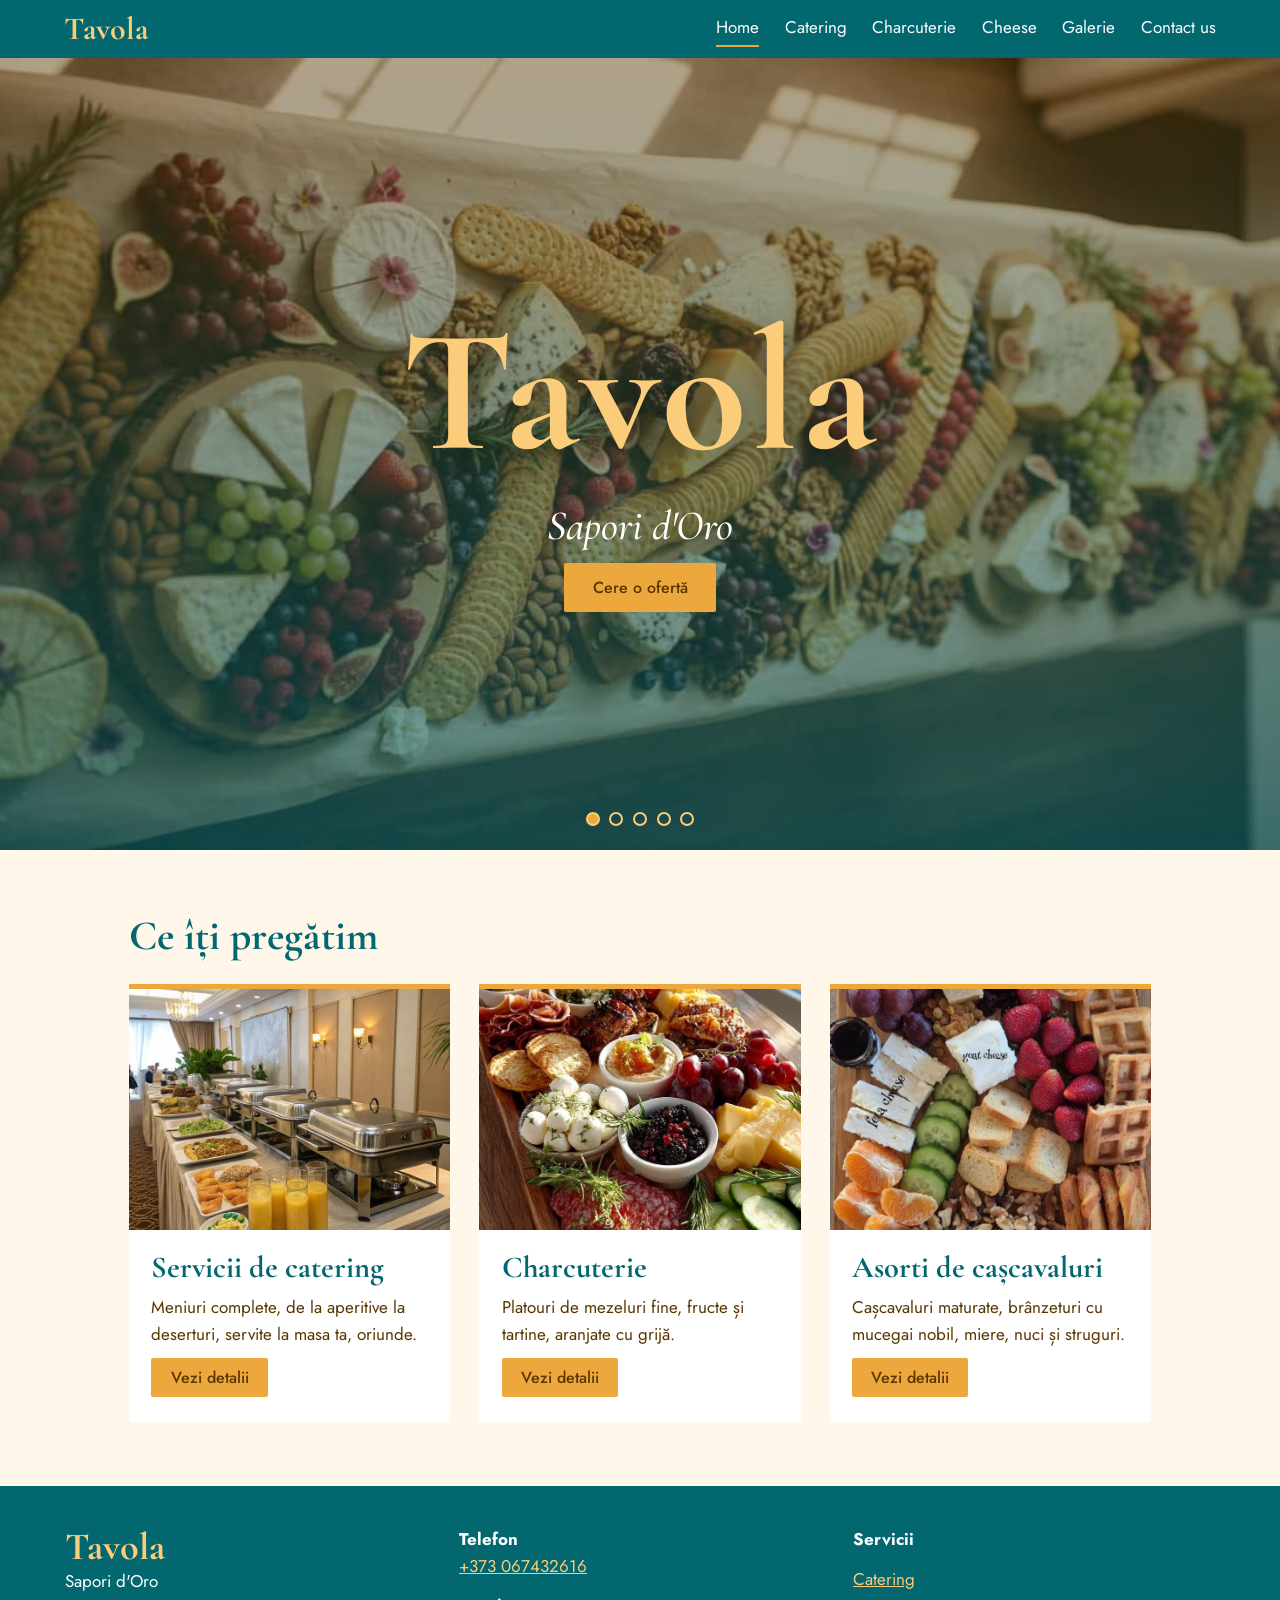
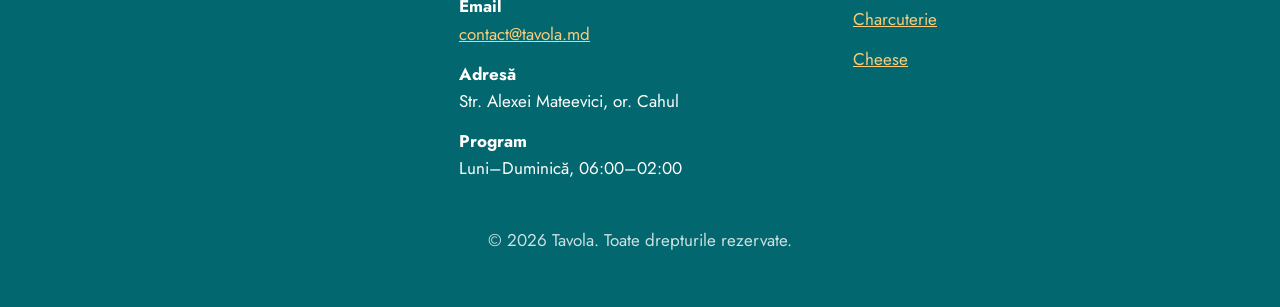
<file: index.html>
<!DOCTYPE html><html lang="ro"><head><meta charset="UTF-8">
<meta name="viewport" content="width=device-width, initial-scale=1">
<title>Tavola – Sapori d'Oro</title>
<link href="https://fonts.googleapis.com/css2?family=Cormorant+Garamond:ital,wght@0,500;0,700;1,500&family=Jost:wght@400;500&display=swap" rel="stylesheet">
<link rel="stylesheet" href="assets/css/style.css"></head>
<body data-page="home"><div id="app"></div>
<script src="assets/js/data.js"></script><script src="assets/js/app.js"></script></body></html>
</file>
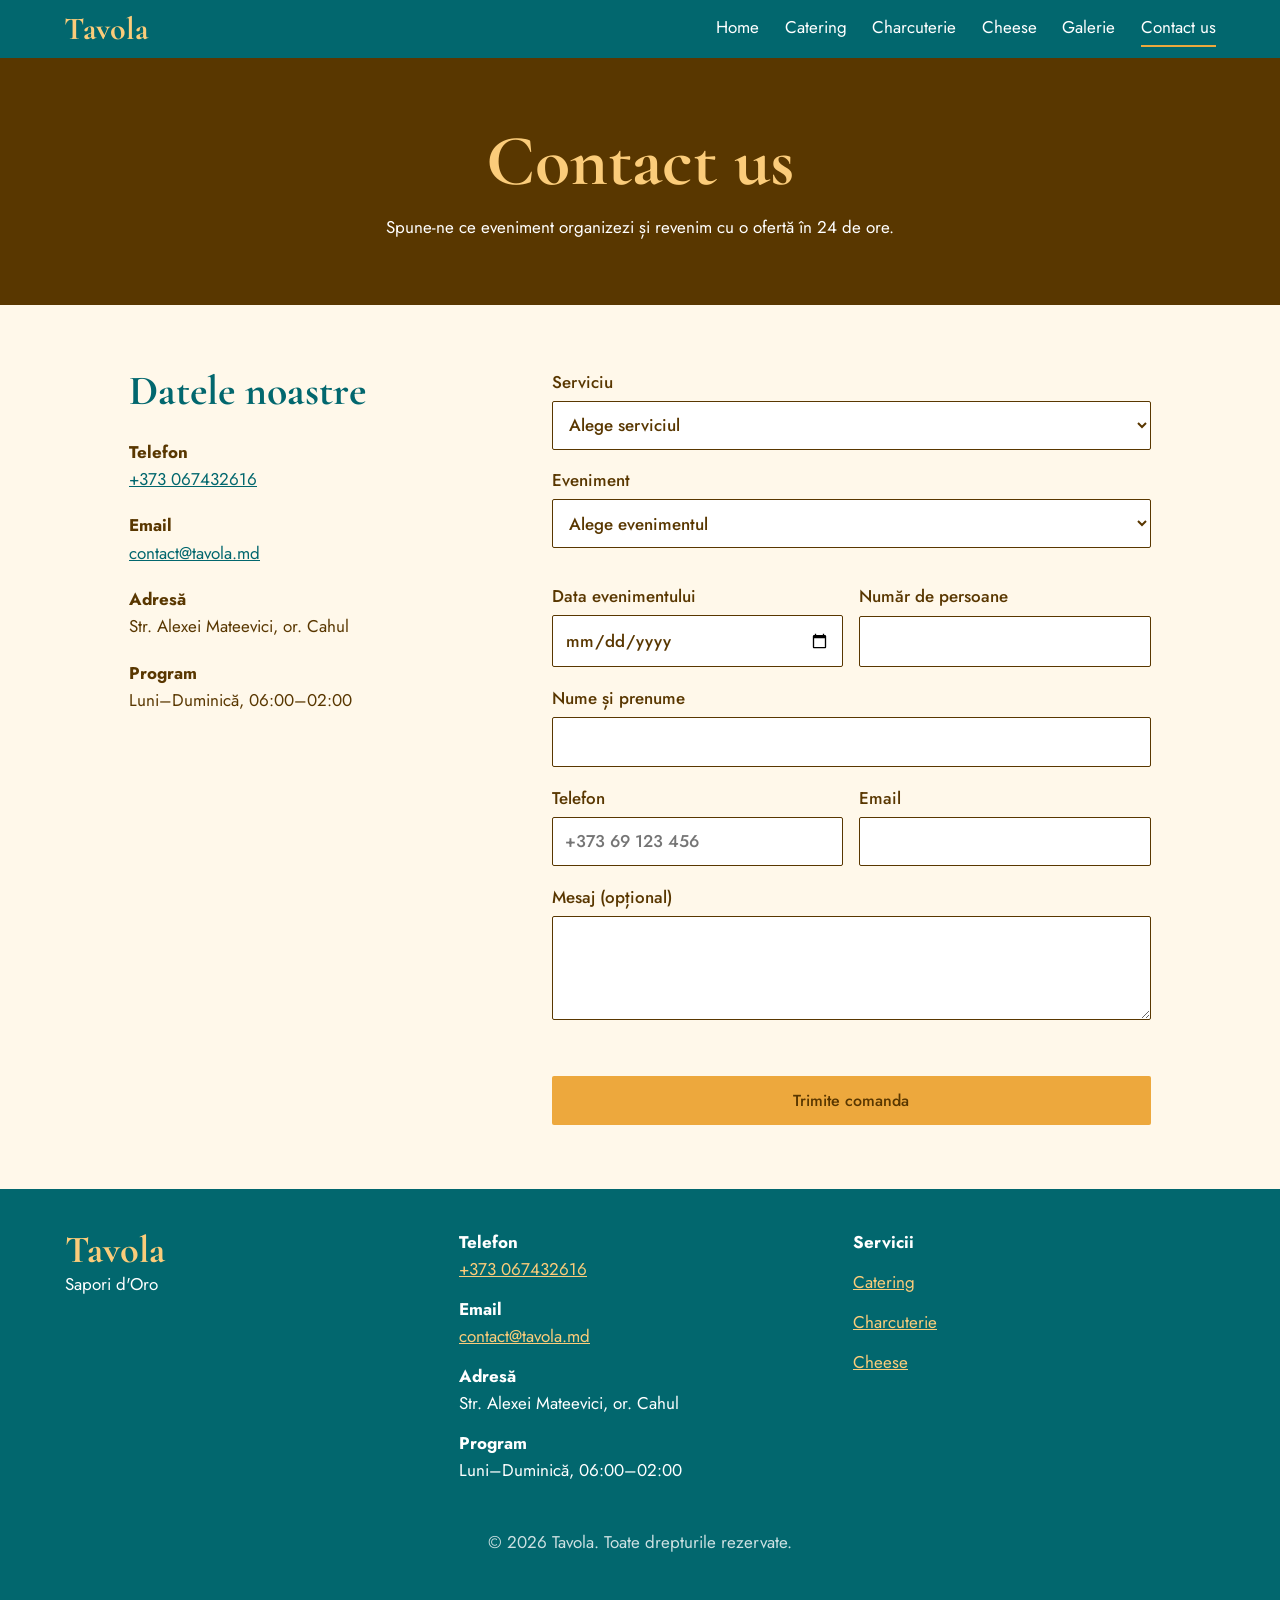
<file: contact.html>
<!DOCTYPE html><html lang="ro"><head><meta charset="UTF-8">
<meta name="viewport" content="width=device-width, initial-scale=1">
<title>Tavola – Sapori d'Oro</title>
<link href="https://fonts.googleapis.com/css2?family=Cormorant+Garamond:ital,wght@0,500;0,700;1,500&family=Jost:wght@400;500&display=swap" rel="stylesheet">
<link rel="stylesheet" href="assets/css/style.css"></head>
<body data-page="contact"><div id="app"></div>
<script src="assets/js/data.js"></script><script src="assets/js/app.js"></script></body></html>
</file>
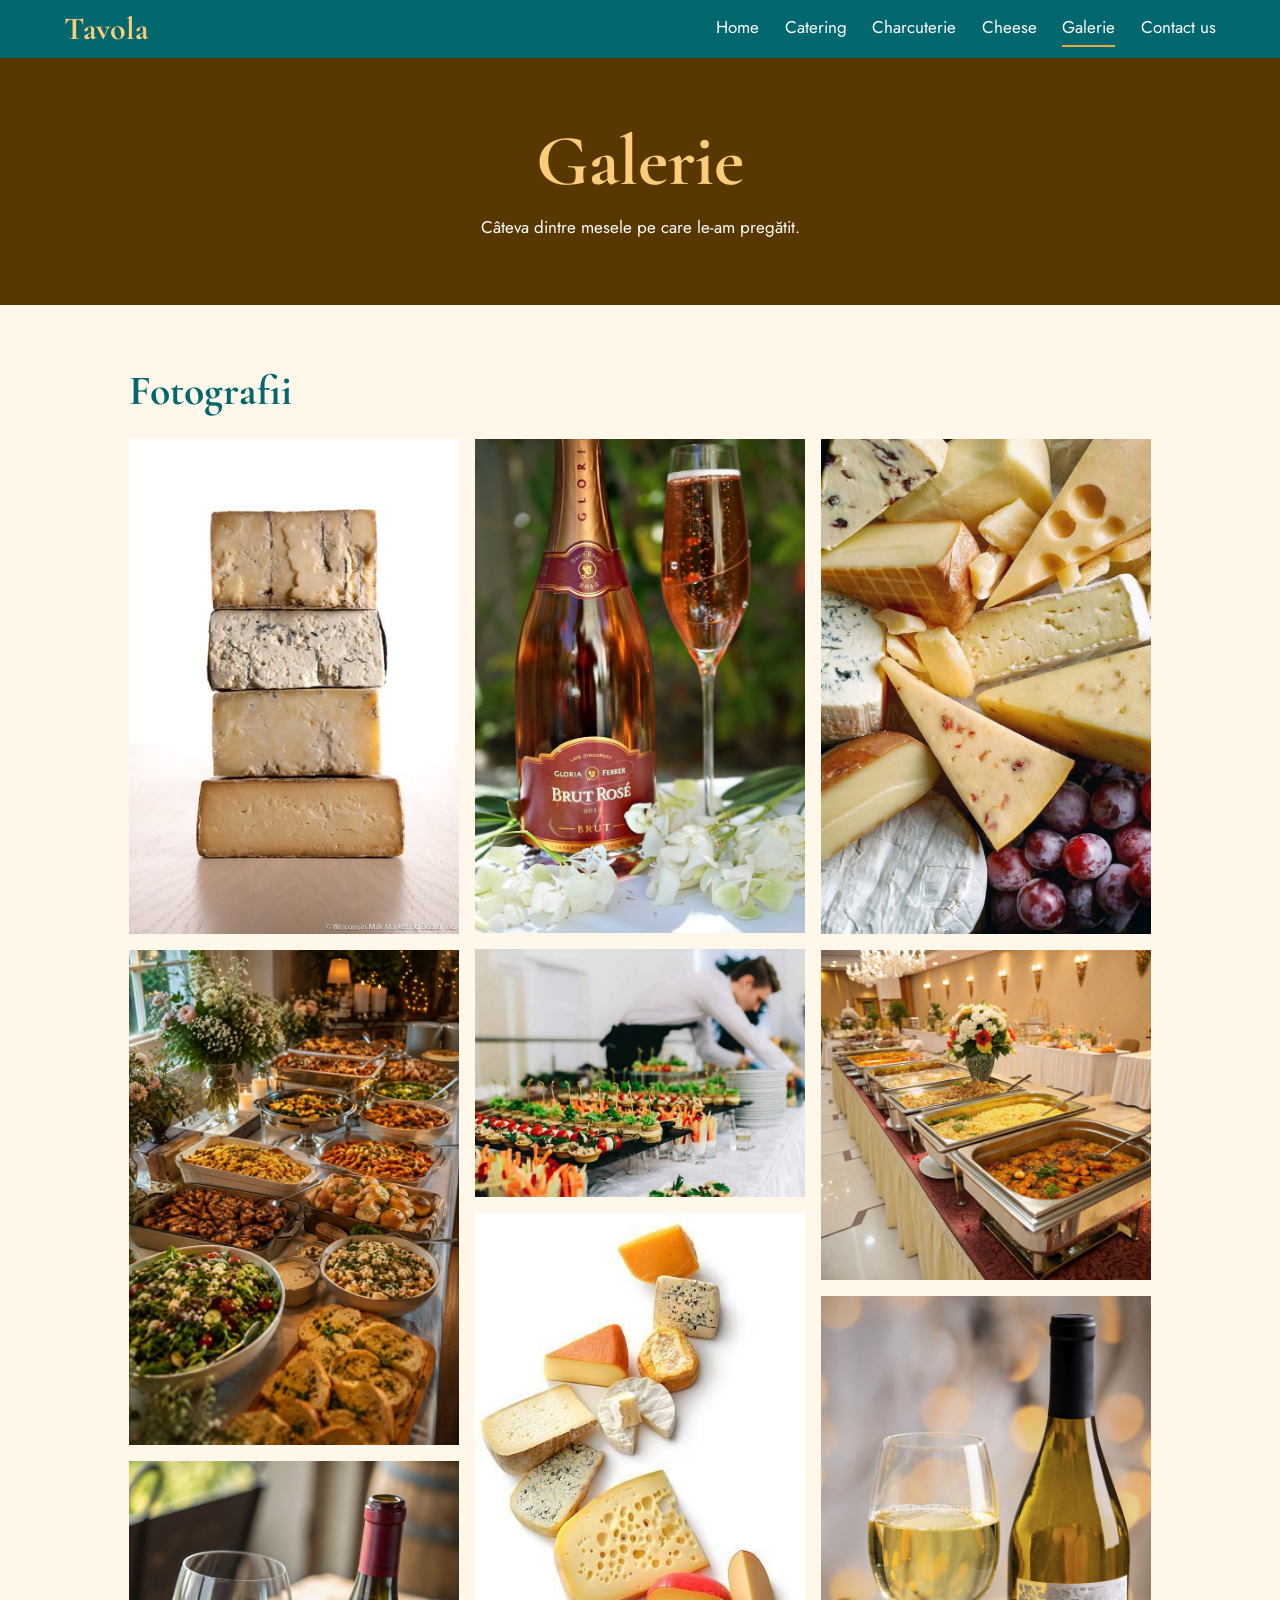
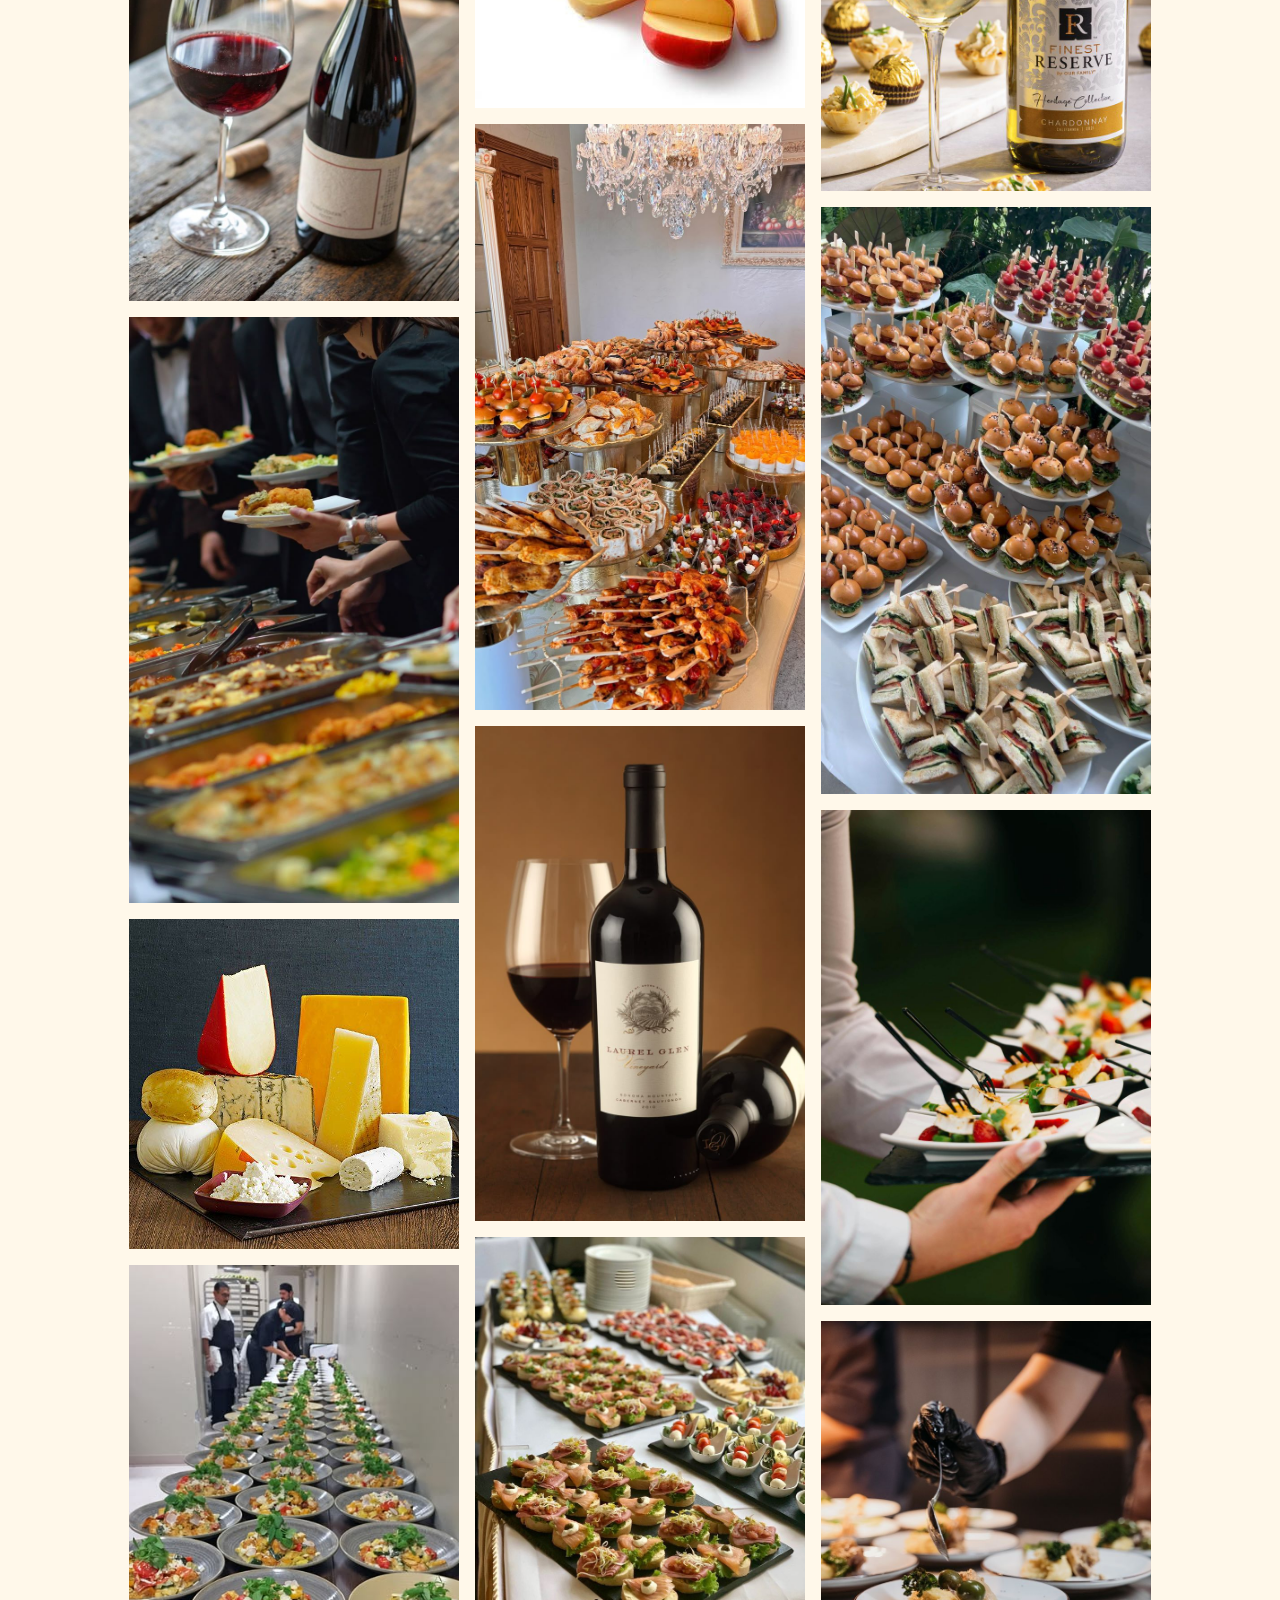
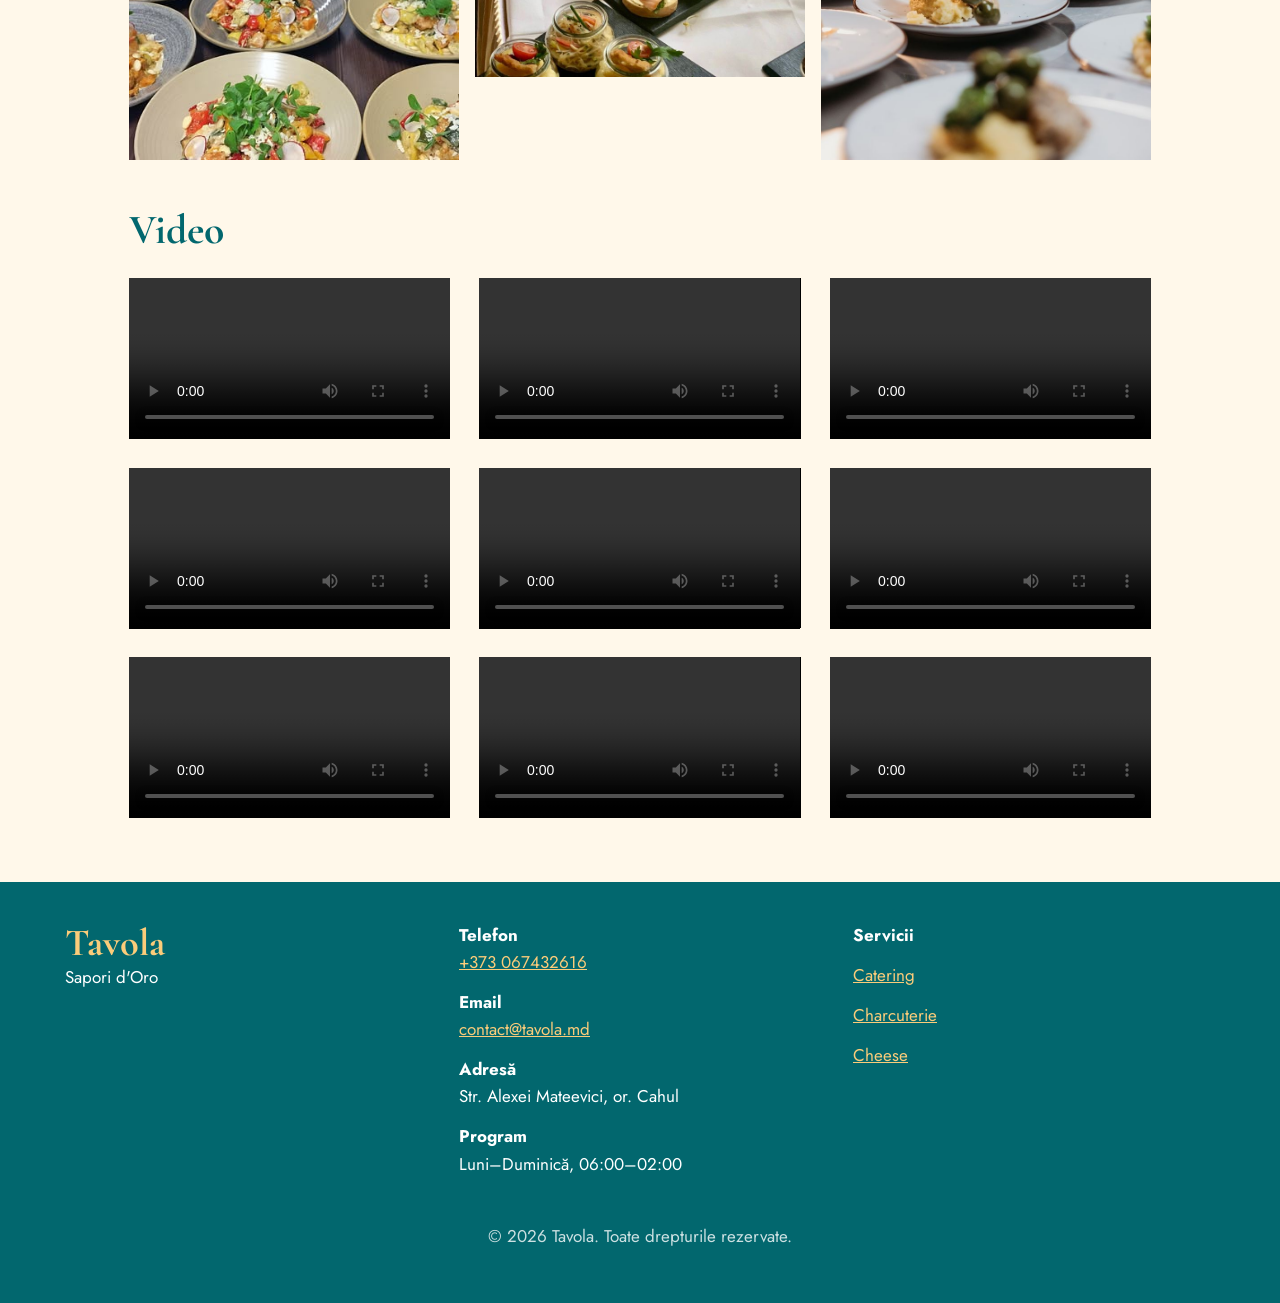
<file: gallery.html>
<!DOCTYPE html><html lang="ro"><head><meta charset="UTF-8">
<meta name="viewport" content="width=device-width, initial-scale=1">
<title>Tavola – Sapori d'Oro</title>
<link href="https://fonts.googleapis.com/css2?family=Cormorant+Garamond:ital,wght@0,500;0,700;1,500&family=Jost:wght@400;500&display=swap" rel="stylesheet">
<link rel="stylesheet" href="assets/css/style.css"></head>
<body data-page="gallery"><div id="app"></div>
<script src="assets/js/data.js"></script><script src="assets/js/app.js"></script></body></html>
</file>
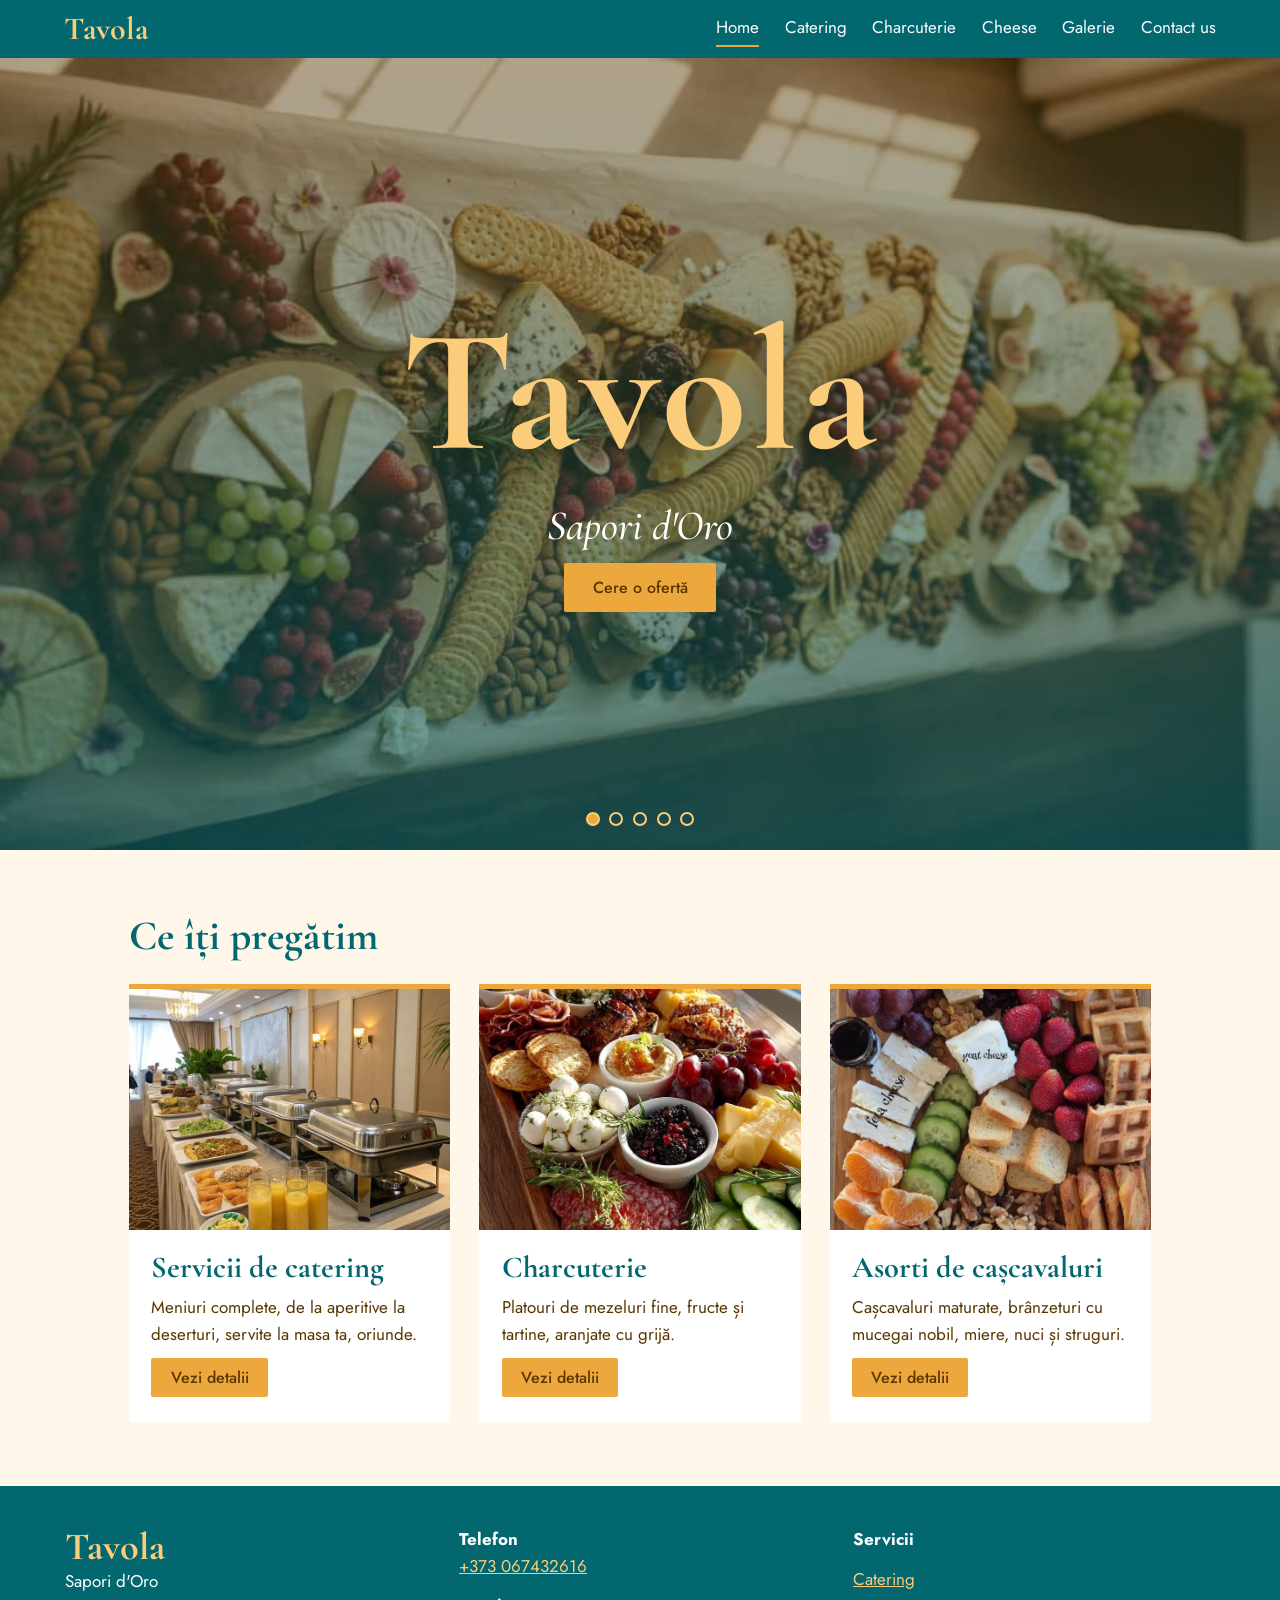
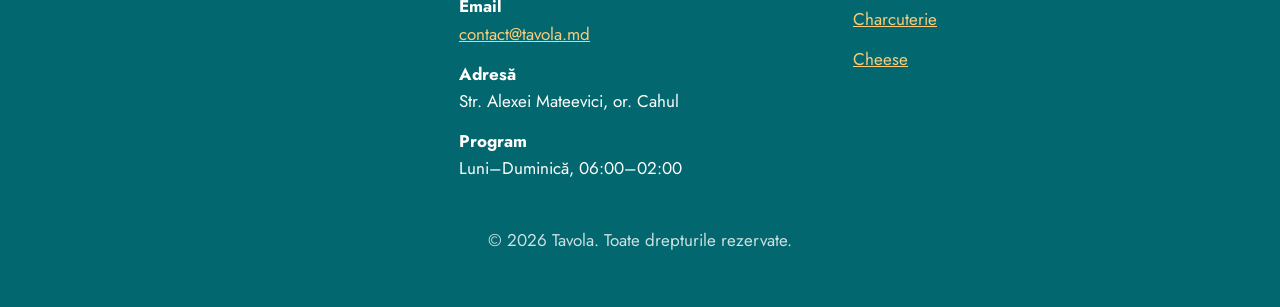
<file: service.html>
<!DOCTYPE html><html lang="ro"><head><meta charset="UTF-8">
<meta name="viewport" content="width=device-width, initial-scale=1">
<title>Tavola – Sapori d'Oro</title>
<link href="https://fonts.googleapis.com/css2?family=Cormorant+Garamond:ital,wght@0,500;0,700;1,500&family=Jost:wght@400;500&display=swap" rel="stylesheet">
<link rel="stylesheet" href="assets/css/style.css"></head>
<body data-page="service"><div id="app"></div>
<script src="assets/js/data.js"></script><script src="assets/js/app.js"></script></body></html>
</file>
<file: assets/css/style.css>
:root {
    --teal: #02676e;
    --amber: #eda83d;
    --gold: #fbcc7a;
    --brown: #593700;
    --paper: #fff8ea
}

* {
    box-sizing: border-box;
    margin: 0
}

body {
    font: 17px/1.6 Jost, sans-serif;
    color: var(--brown);
    background: var(--paper)
}

h1,
h2,
h3,
.logo {
    font-family: 'Cormorant Garamond', serif;
    line-height: 1.1
}

a {
    color: var(--teal)
}

:focus-visible {
    outline: 3px solid var(--amber);
    outline-offset: 2px
}

.nav {
    position: sticky;
    top: 0;
    z-index: 10;
    display: flex;
    justify-content: space-between;
    align-items: center;
    padding: .7rem 5%;
    background: var(--teal)
}

.logo {
    font-size: 2rem;
    font-weight: 700;
    color: var(--gold);
    text-decoration: none
}

#menu {
    display: flex;
    gap: 1.6rem
}

#menu a {
    color: #fff;
    text-decoration: none;
    padding: .2rem 0;
    border-bottom: 2px solid transparent
}

#menu a:hover,
#menu a.on {
    border-color: var(--amber)
}

.burger {
    display: none;
    background: none;
    border: 0;
    color: var(--gold);
    font-size: 1.8rem;
    cursor: pointer
}

.hero {
    min-height: 88vh;
    display: grid;
    place-content: center;
    justify-items: center;
    text-align: center;
    gap: 1rem;
    padding: 2rem;
    background: var(--teal) center/cover no-repeat;
    color: #fff
}

.hero h1 {
    font-size: clamp(4.5rem, 16vw, 11rem);
    font-weight: 700;
    color: var(--gold);
    text-shadow: 0 4px 30px rgba(0, 0, 0, .45);
    letter-spacing: .02em
}

.moto {
    font: italic 500 clamp(1.6rem, 4vw, 2.6rem)/1 'Cormorant Garamond', serif
}

.btn {
    display: inline-block;
    background: var(--amber);
    color: var(--brown);
    padding: .8rem 1.8rem;
    border: 0;
    border-radius: 2px;
    font: 500 1rem Jost, sans-serif;
    text-decoration: none;
    cursor: pointer;
    transition: background .2s
}

.btn:hover {
    background: var(--gold)
}

.btn.small {
    padding: .5rem 1.2rem
}

.wrap {
    max-width: 1150px;
    margin: auto;
    padding: 4rem 5%
}

.wrap h2 {
    font-size: 2.6rem;
    margin-bottom: 1.5rem;
    color: var(--teal)
}

.pagehead {
    background: var(--brown);
    color: var(--gold);
    text-align: center;
    padding: 4rem 5%
}

.pagehead h1 {
    font-size: clamp(2.6rem, 7vw, 4.5rem)
}

.pagehead p {
    color: #fff;
    max-width: 55ch;
    margin: .8rem auto 0
}

.grid3 {
    display: grid;
    grid-template-columns: repeat(auto-fit, minmax(280px, 1fr));
    gap: 1.8rem
}

.card {
    background: #fff;
    border-top: 5px solid var(--amber);
    display: flex;
    flex-direction: column
}

.ph {
    aspect-ratio: 4/3;
    background: linear-gradient(135deg, var(--teal), var(--brown)) center/cover
}

.pad {
    padding: 1.3rem 1.4rem 1.6rem;
    display: grid;
    gap: .6rem;
    justify-items: start
}

.pad h3 {
    font-size: 1.9rem;
    color: var(--teal)
}

.price {
    font-weight: 500;
    background: var(--gold);
    padding: .1rem .6rem
}

.masonry {
    columns: 3 240px;
    column-gap: 1rem;
    margin-bottom: 3rem
}

.masonry img {
    width: 100%;
    margin-bottom: 1rem;
    display: block
}

video {
    width: 100%;
    background: #000
}

.empty {
    opacity: .7;
    margin-bottom: 2rem
}

.two {
    display: grid;
    grid-template-columns: 1fr 1.6fr;
    gap: 3rem
}

.info p {
    margin-bottom: 1.2rem
}

form {
    display: grid;
    gap: 1.1rem
}

label {
    display: grid;
    gap: .3rem;
    font-weight: 500
}

input,
select,
textarea {
    font: inherit;
    padding: .65rem .8rem;
    border: 1.5px solid var(--brown);
    background: #fff;
    color: var(--brown);
    border-radius: 2px
}

.row {
    display: grid;
    grid-template-columns: 1fr 1fr;
    gap: 1rem
}

fieldset {
    border: 1.5px solid var(--gold);
    padding: .8rem 1rem;
    display: grid;
    grid-template-columns: repeat(auto-fit, minmax(170px, 1fr));
    gap: .3rem;
    margin-bottom: .4rem
}

legend {
    padding: 0 .4rem;
    font-weight: 500;
    color: var(--teal)
}

.chk {
    display: flex;
    gap: .5rem;
    align-items: center;
    font-weight: 400
}

.hp {
    position: absolute;
    left: -9999px
}

.errmsg {
    color: #a3200f;
    min-height: 1.2em
}

.alert {
    padding: 1rem;
    margin-bottom: 1rem;
    border-left: 5px solid
}

.good {
    background: #dff3ee;
    border-color: var(--teal)
}

.bad {
    background: #fde6df;
    border-color: #a3200f
}

footer {
    background: var(--teal);
    color: #fff;
    text-align: center;
    padding: 2.5rem 5%
}

footer .logo {
    display: block;
    font-size: 2.4rem
}

@media(max-width:760px) {
    .burger {
        display: block
    }

    #menu {
        display: none;
        position: absolute;
        top: 100%;
        left: 0;
        right: 0;
        flex-direction: column;
        background: var(--teal);
        padding: 1rem 5%
    }

    #menu.open {
        display: flex
    }

    .two,
    .row {
        grid-template-columns: 1fr
    }
}

@media(prefers-reduced-motion:reduce) {
    * {
        transition: none !important
    }
}

/* ===== v2 ===== */
.hero {
    position: relative;
    overflow: hidden;
    background: var(--teal)
}

.slides,
.shade {
    position: absolute;
    inset: 0
}

.slide {
    position: absolute;
    inset: 0;
    background-size: cover;
    background-position: center;
    opacity: 0;
    transition: opacity 1.2s
}

.slide.on {
    opacity: 1
}

.shade {
    background: linear-gradient(rgba(89, 55, 0, .45), rgba(2, 103, 110, .55));
    z-index: 1
}

.hero>h1,
.hero>p,
.hero>a {
    position: relative;
    z-index: 2
}

.dots {
    position: absolute;
    bottom: 1.5rem;
    left: 0;
    right: 0;
    display: flex;
    justify-content: center;
    gap: .6rem;
    z-index: 2
}

.dots button {
    width: 14px;
    height: 14px;
    border-radius: 50%;
    border: 2px solid var(--gold);
    background: transparent;
    cursor: pointer;
    padding: 0
}

.dots button.on {
    background: var(--amber)
}

.ph {
    overflow: hidden
}

.ph img {
    width: 100%;
    height: 100%;
    object-fit: cover;
    display: block
}

.grid4 {
    display: grid;
    grid-template-columns: repeat(auto-fill, minmax(210px, 1fr));
    gap: 1.2rem
}

.grid4 .pad {
    padding: 1rem;
    gap: .3rem
}

.grid4 .pad h3 {
    font-size: 1.5rem
}

.grid4 .ph {
    aspect-ratio: 5/4
}

.pagehead .btn {
    margin-top: .8rem
}

.builder {
    background: #fff;
    border-top: 5px solid var(--amber);
    padding: 2rem
}

.total {
    font: 700 1.9rem 'Cormorant Garamond', serif;
    color: var(--teal)
}

[hidden] {
    display: none !important
}

footer {
    text-align: left
}

.foot {
    max-width: 1150px;
    margin: auto;
    display: grid;
    grid-template-columns: repeat(auto-fit, minmax(220px, 1fr));
    gap: 2rem
}

footer p {
    margin-bottom: .8rem
}

footer a {
    color: var(--gold)
}

footer .copy {
    text-align: center;
    margin-top: 2rem;
    opacity: .8
}
</file>
